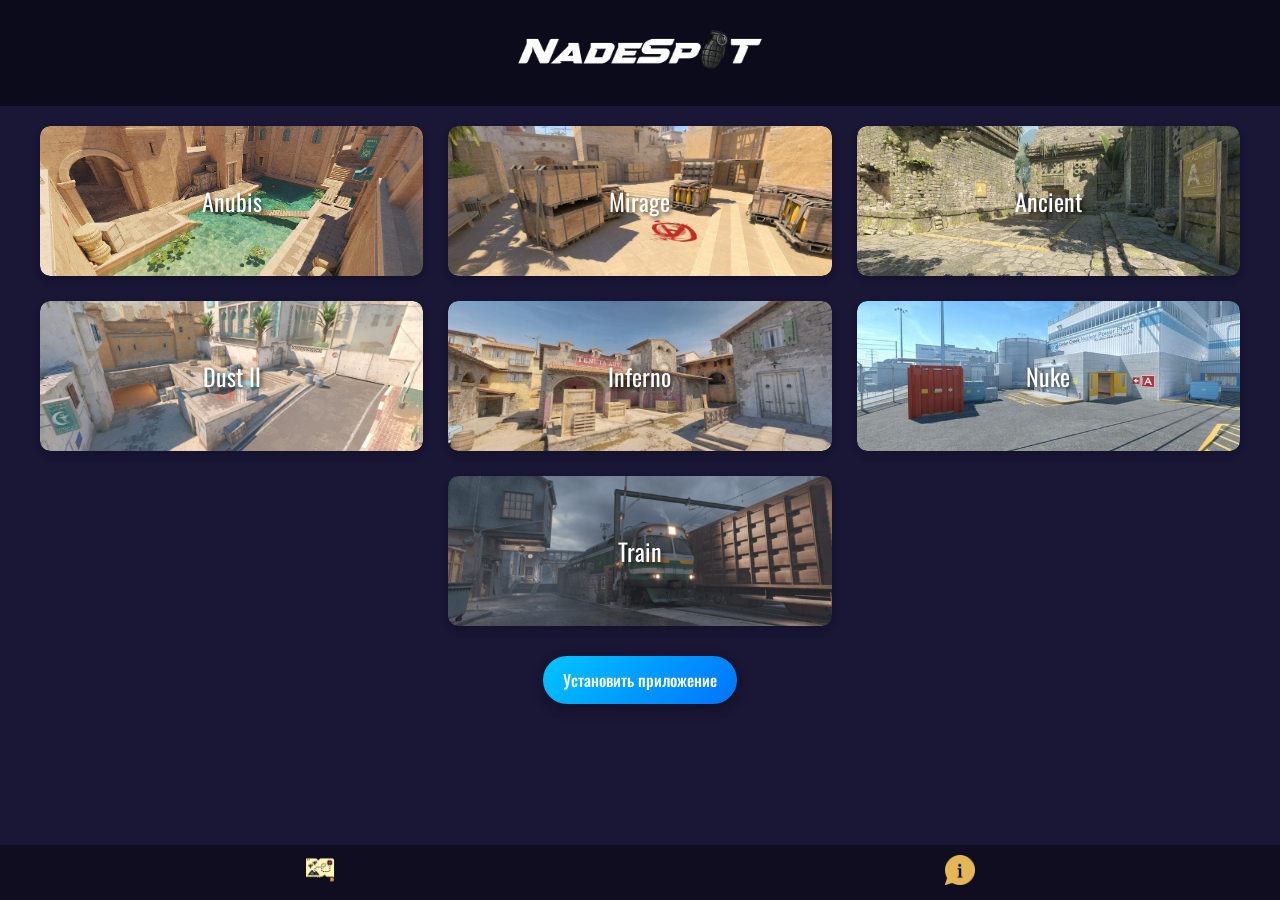
<file: index.html>
<!DOCTYPE html>
<html lang="ru">
  <head>
    <meta charset="UTF-8" />
    <meta name="viewport" content="width=device-width, initial-scale=1.0" />
    <title>NadeSpot</title>
    <link rel="icon" href="img/icons/icon-192x192.png" type="image/png">
    <link rel="preconnect" href="https://fonts.googleapis.com">
    <link rel="preconnect" href="https://fonts.gstatic.com" crossorigin>
    <link href="https://fonts.googleapis.com/css2?family=Oswald:wght@200..700&display=swap" rel="stylesheet">
    <link rel="stylesheet" href="style.css" />
    <link rel="manifest" href="/manifest.json">
  </head>

  <body>
    
    <header>
      <a class="logo">
        <img src="img\icons\nadespot.png" alt="NadeSpot Logo">
      </a>
    </header>

    <div class="container">
      <section id="active-maps" class="map-section">
        <div class="map-grid">
          <div class="map-card">
            <a href="anubis.html"
              ><img src="img/maps/anubis.jpg" alt="Anubis" />
              <h3>Anubis</h3></a>
          </div>
          <div class="map-card">
            <a href="mirage.html"
              ><img src="img/maps/mirage.jpg" alt="Mirage" />
              <h3>Mirage</h3></a>
          </div>
          <div class="map-card">
            <a href="ancient.html"
              ><img src="img/maps/ancient.jpg" alt="Ancient" />
              <h3>Ancient</h3></a>
          </div>
          <div class="map-card">
            <a href="dust2.html"
              ><img src="img/maps/dust2.jpg" alt="Dust II" />
              <h3>Dust II</h3></a>
          </div>
          <div class="map-card">
            <a href="inferno.html"
              ><img src="img/maps/inferno.jpg" alt="Inferno" />
              <h3>Inferno</h3></a>
          </div>
          <div class="map-card">
            <a href="nuke.html"
              ><img src="img/maps/nuke.jpeg" alt="Nuke" />
              <h3>Nuke</h3></a>
          </div>
          <div class="map-card">
            <a href="train.html"
              ><img src="img/maps/Train.png" alt="Train" />
              <h3>Train</h3></a>
          </div>
        </div>
      </section>
<div id="chat-modal" class="chat-modal">
  <div class="chat-overlay" onclick="toggleChat(false)"></div>
  <div class="chat-box">
    <button class="chat-close" onclick="toggleChat(false)">✕</button>
    <h2>Спроси Чичу-бомбоносца!</h2>
    <div id="chat-output" class="chat-output"></div>
    <div class="chat-input-row">
      <input type="text" id="user-input" placeholder="Задайте вопрос про CS 2…" />
      <button id="send-btn">Отправить</button>
    </div>
  </div>
</div>
<footer class="bottom-header">
  <a href="index.html" class="icon">
    <img src="img/icons/mapicon.png" alt="Карта"/>
  </a>
  <a class="icon" onclick="toggleChat(true)">
    <img src="img/icons/goodtoknow.png" alt="Полезно"/>
  </a>  
</footer>

<div id="installOverlay"></div>
<div id="installBanner">
  <button id="closeBanner">×</button>
  <p>А ты знал, что у нас есть приложение?<br>Установи его и стань на шаг ближе к PRO-игроку!</p>
  <div class="custom-install-btn" id="installAppBtnBanner">
    <span>Установить</span>
  </div>
</div>

<!-- Красивая кнопка внизу -->
<div class="button-wrapper">
  <div class="custom-install-btn" id="installAppBtnFooter">
    <span>Установить приложение</span>
  </div>
</div>



<script src="myscript.js"></script>
  </body>
</html>
</file>
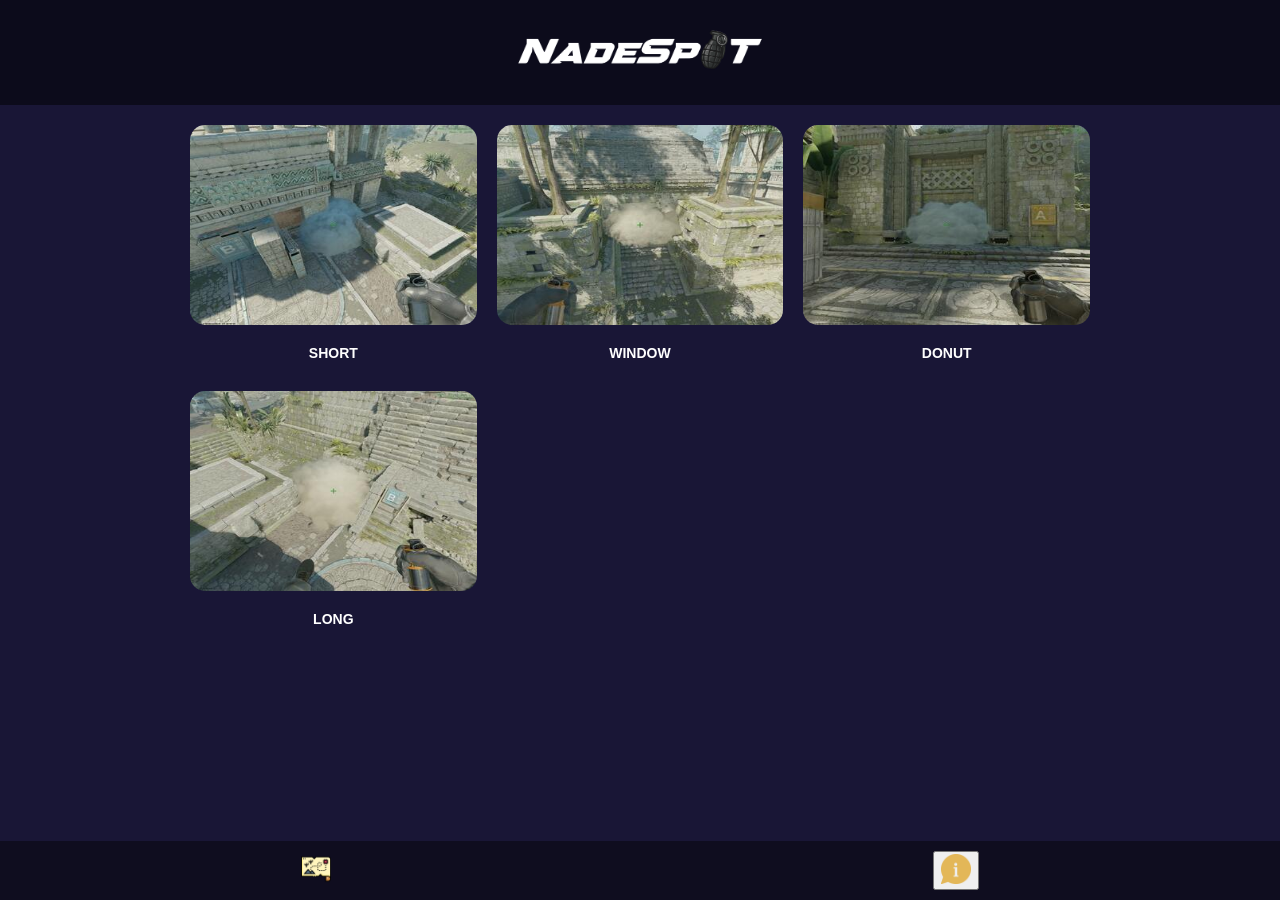
<file: ancient.html>
<!DOCTYPE html>
<html lang="ru">
<head>
    <meta charset="UTF-8">
    <meta name="viewport" content="width=device-width, initial-scale=1.0, maximum-scale=1.0, user-scalable=no">
    <title>Раскидки на карте Ancient | NadeSpot</title>
    <link rel="icon" href="img/icons/icon-192x192.png" type="image/png">
    <link rel="preconnect" href="https://fonts.googleapis.com">
    <link rel="preconnect" href="https://fonts.gstatic.com" crossorigin>
    <link href="https://fonts.googleapis.com/css2?family=Montserrat:ital,wght@0,100..900;1,100..900&display=swap" rel="stylesheet">
    <link rel="stylesheet" href="style.css" />
    <link rel="manifest" href="/manifest.json">
</head>
<body>
    <header>
        <a class="logo">
          <img src="img\icons\nadespot.png" alt="NadeSpot Logo">
        </a>
      </header>

        <div class="nade-grid">
            <div class="nade-card">
                <a href="ancient-smoke-short.html">
                    <img src="img/ancient/short.jpg" alt="Smoke на SHORT">
                </a>
                <h3 class="nade-title">SHORT</h3>
            </div>
        
            <div class="nade-card">
                <a href="ancient-smoke-window.html">
                    <img src="img/ancient/window.jpg" alt="Smoke на WINDOW">
                </a>
                <h3 class="nade-title">WINDOW</h3>
            </div>
        
            <div class="nade-card">
                <a href="ancient-smoke-DONUT.html">
                    <img src="img/ancient/donut.jpg" alt="Smoke на DONUT">
                </a>
                <h3 class="nade-title">DONUT</h3>
            </div>
        
            <div class="nade-card">
                <a href="ancient-smoke-long.html">
                    <img src="img/ancient/long.jpg" alt="Smoke на LONG">
                </a>
                <h3 class="nade-title">LONG</h3>
            </div>
    

    <div class="bottom-header">
        <a href="index.html" class="icon">
            <img src="img/icons/home.png" alt="Главная">
        </a>
        <button class="icon" onclick="toggleChat(true)">
            <img src="img/icons/goodtoknow.png" alt="Полезно"/>
        </button>
    </div>

    <script src="myscript.js"></script>
</body>
</html>
</file>
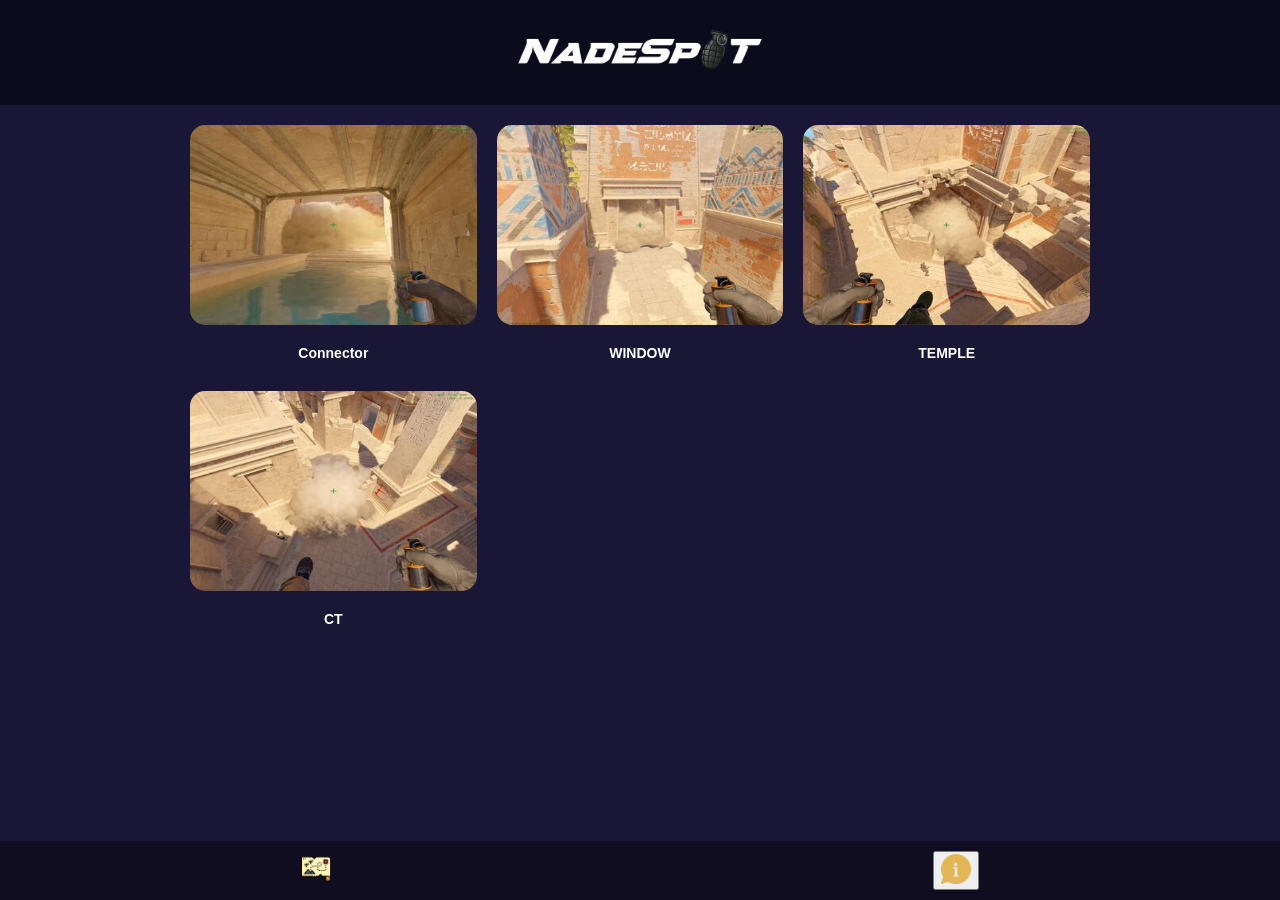
<file: anubis.html>
<!DOCTYPE html>
<html lang="ru">
<head>
    <meta charset="UTF-8">
    <meta name="viewport" content="width=device-width, initial-scale=1.0, maximum-scale=1.0, user-scalable=no">
    <title>Раскидки на карте Anubis | NadeSpot</title>
    <link rel="icon" href="img/icons/icon-192x192.png" type="image/png">
    <link rel="preconnect" href="https://fonts.googleapis.com">
    <link rel="preconnect" href="https://fonts.gstatic.com" crossorigin>
    <link href="https://fonts.googleapis.com/css2?family=Montserrat:ital,wght@0,100..900;1,100..900&display=swap" rel="stylesheet">
    <link rel="stylesheet" href="style.css" />
    <link rel="manifest" href="/manifest.json">
</head>
<body>
    <header>
        <a class="logo">
          <img src="img\icons\nadespot.png" alt="NadeSpot Logo">
        </a>
      </header>
        <div class="nade-grid">
            <div class="nade-card">
                <a href="anubis-smoke-connector.html">
                    <img src="img/anubis/connector.jpg" alt="Smoke на Connector">
                </a>
                <h3 class="nade-title">Connector</h3>
            </div>
            <div class="nade-card">
                <a href="anubis-smoke-window.html">
                    <img src="img/anubis/window.jpg" alt="Smoke на WINDOW">
                </a>
                <h3 class="nade-title">WINDOW</h3>
            </div>
            <div class="nade-card">
                <a href="anubis-smoke-temple.html">
                    <img src="img/anubis/temple.jpg" alt="Smoke на TEMPLE">
                </a>
                <h3 class="nade-title">TEMPLE</h3>
            </div>
            <div class="nade-card">
                <a href="anubis-smoke-ct.html">
                    <img src="img/anubis/ct.jpg" alt="Smoke на CT">
                </a>
                <h3 class="nade-title">CT</h3>
            </div>
    <div class="bottom-header">
        <a href="index.html" class="icon">
            <img src="img/icons/home.png" alt="Главная">
        </a>
        <button class="icon" onclick="toggleChat(true)">
            <img src="img/icons/goodtoknow.png" alt="Полезно"/>
        </button>
    </div>

    <script src="myscript.js"></script>
</body>
</html>
</file>
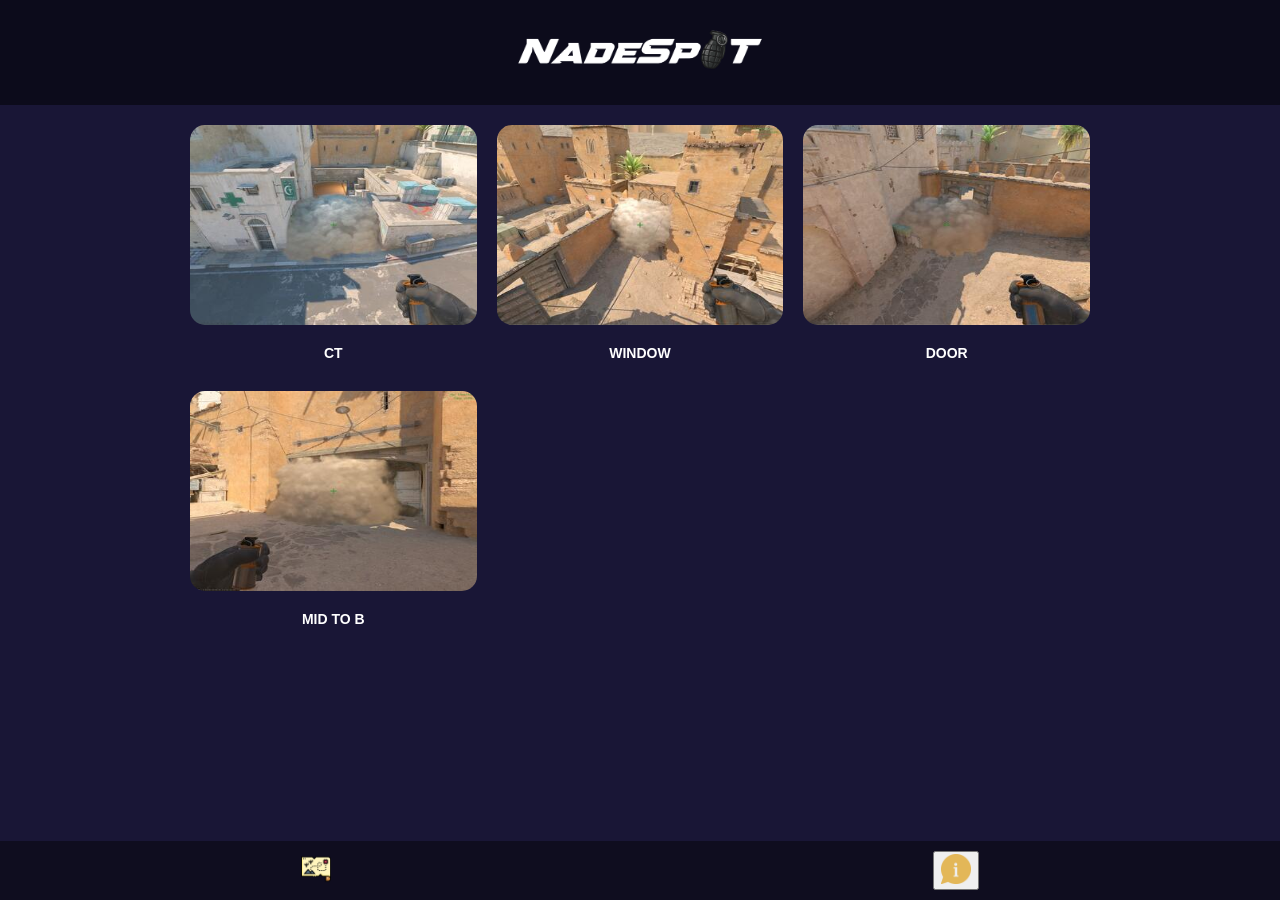
<file: dust2.html>
<!DOCTYPE html>
<html lang="ru">
<head>
    <meta charset="UTF-8">
    <meta name="viewport" content="width=device-width, initial-scale=1.0, maximum-scale=1.0, user-scalable=no">
    <title>Раскидки на карте Dust II | NadeSpot</title>
    <link rel="icon" href="img/icons/icon-192x192.png" type="image/png">
    <link rel="preconnect" href="https://fonts.googleapis.com">
    <link rel="preconnect" href="https://fonts.gstatic.com" crossorigin>
    <link href="https://fonts.googleapis.com/css2?family=Montserrat:ital,wght@0,100..900;1,100..900&display=swap" rel="stylesheet">
    <link rel="stylesheet" href="style.css" />
    <link rel="manifest" href="/manifest.json">
</head>
<body>
    <header>
        <a class="logo">
          <img src="img\icons\nadespot.png" alt="NadeSpot Logo">
        </a>
      </header>
        <div class="nade-grid">
            <div class="nade-card">
                <a href="dust2-smoke-ct.html">
                    <img src="img/dust2/ct.jpg" alt="Smoke на CT">
                </a>
                <h3 class="nade-title">CT</h3>
            </div>
            <div class="nade-card">
                <a href="dust2-smoke-window.html">
                    <img src="img/dust2/window.jpg" alt="Smoke на WINDOW">
                </a>
                <h3 class="nade-title">WINDOW</h3>
            </div>
            <div class="nade-card">
                <a href="dust2-smoke-door.html">
                    <img src="img/dust2/door.jpg" alt="Smoke на DOOR">
                </a>
                <h3 class="nade-title">DOOR</h3>
            </div>
            <div class="nade-card">
                <a href="dust2-smoke-midtob.html">
                    <img src="img/dust2/midtob.jpg" alt="Smoke на MIDTOB">
                </a>
                <h3 class="nade-title">MID TO B</h3>
            </div>
    <div class="bottom-header">
        <a href="index.html" class="icon">
            <img src="img/icons/home.png" alt="Главная">
        </a>
        <button class="icon" onclick="toggleChat(true)">
            <img src="img/icons/goodtoknow.png" alt="Полезно"/>
        </button>
    </div>

    <script src="myscript.js"></script>
</body>
</html>
</file>
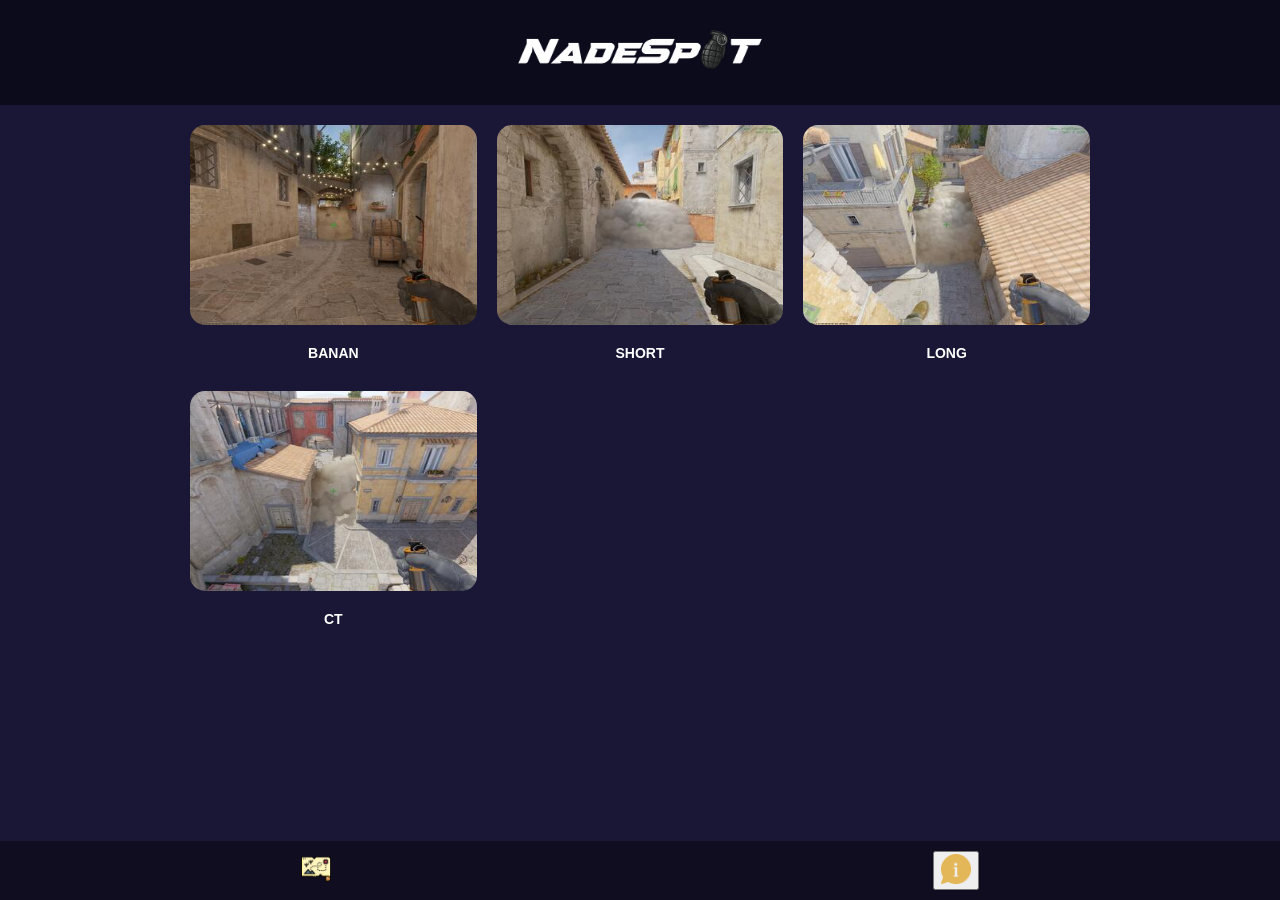
<file: inferno.html>
<!DOCTYPE html>
<html lang="ru">
<head>
    <meta charset="UTF-8">
    <meta name="viewport" content="width=device-width, initial-scale=1.0, maximum-scale=1.0, user-scalable=no">
    <title>Раскидки на карте Inferno | NadeSpot</title>
    <link rel="icon" href="img/icons/icon-192x192.png" type="image/png">
    <link rel="preconnect" href="https://fonts.googleapis.com">
    <link rel="preconnect" href="https://fonts.gstatic.com" crossorigin>
    <link href="https://fonts.googleapis.com/css2?family=Montserrat:ital,wght@0,100..900;1,100..900&display=swap" rel="stylesheet">
    <link rel="stylesheet" href="style.css" />
    <link rel="manifest" href="/manifest.json">
</head>
<body>
    <header>
        <a class="logo">
          <img src="img\icons\nadespot.png" alt="NadeSpot Logo">
        </a>
      </header>

        <div class="nade-grid">
            <div class="nade-card">
                <a href="inferno-smoke-banan.html">
                    <img src="img/inferno/banan.jpg" alt="Smoke на BANANA">
                </a>
                <h3 class="nade-title">BANAN</h3>
            </div>

            <div class="nade-card">
                <a href="inferno-smoke-short.html">
                    <img src="img/inferno/short.jpg" alt="Smoke на SHORT">
                </a>
                <h3 class="nade-title">SHORT</h3>
            </div>

            <div class="nade-card">
                <a href="inferno-smoke-long.html">
                    <img src="img/inferno/long.jpg" alt="Smoke на LONG">
                </a>
                <h3 class="nade-title">LONG</h3>
            </div>

            <div class="nade-card">
                <a href="inferno-smoke-ct.html">
                    <img src="img/inferno/ct.jpg" alt="Smoke на CT">
                </a>
                <h3 class="nade-title">CT</h3>
            </div>

    <div class="bottom-header">
        <a href="index.html" class="icon">
            <img src="img/icons/home.png" alt="Главная">
        </a>
        <button class="icon" onclick="toggleChat(true)">
            <img src="img/icons/goodtoknow.png" alt="Полезно"/>
        </button>
    </div>

    <script src="myscript.js"></script>

</body>
</html>
</file>
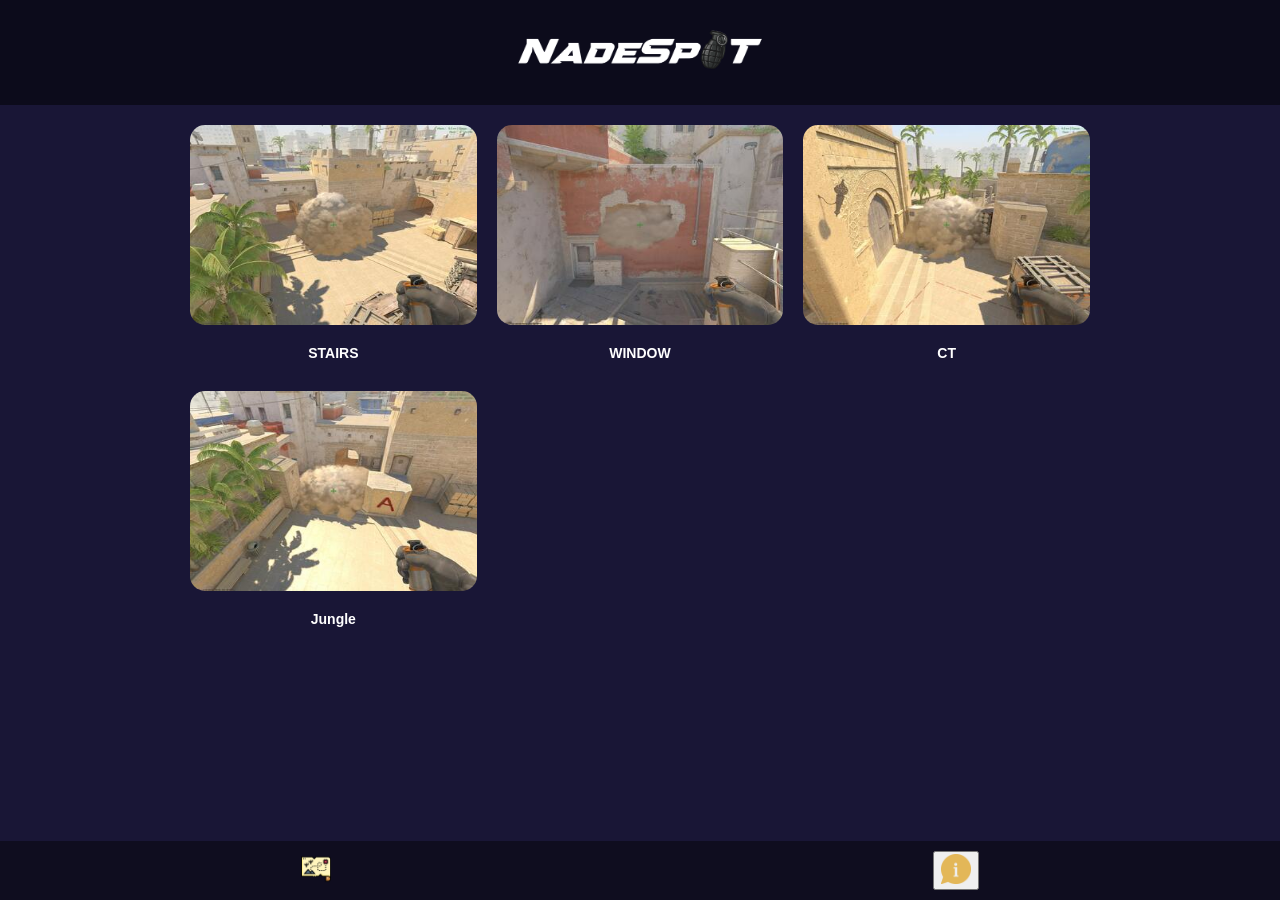
<file: mirage.html>
<!DOCTYPE html>
<html lang="ru">
  <head>
    <meta charset="UTF-8" />
    <meta name="viewport" content="width=device-width, initial-scale=1.0, maximum-scale=1.0, user-scalable=no">
    <title>Раскидки на карте Mirage | NadeSpot</title>
    <link rel="icon" href="img/icons/icon-192x192.png" type="image/png">
    <link rel="preconnect" href="https://fonts.googleapis.com">
    <link rel="preconnect" href="https://fonts.gstatic.com" crossorigin>
    <link href="https://fonts.googleapis.com/css2?family=Racing+Sans+One&display=swap" rel="stylesheet">
    <link rel="stylesheet" href="style.css" />
    <link rel="manifest" href="/manifest.json">
  </head>
  <body>

    <header>
        <a class="logo">
          <img src="img\icons\nadespot.png" alt="NadeSpot Logo">
        </a>
      </header>

    <div class="nade-grid">
        <div class="nade-card">
            <a href="mirage-smoke-stairs.html">
                <img src="img/mirage/smoke-stairs.jpg" alt="Smoke на STAIRS">
            </a>
            <h3 class="nade-title">STAIRS</h3>
        </div>
    
        <div class="nade-card">
            <a href="mirage-smoke-window.html">
                <img src="img/mirage/smoke-window.jpg" alt="Smoke на WINDOW">
            </a>
            <h3 class="nade-title">WINDOW</h3>
        </div>
    
        <div class="nade-card">
            <a href="mirage-smoke-ct.html">
                <img src="img/mirage/smoke-ct.jpg" alt="Smoke на CT">
            </a>
            <h3 class="nade-title">CT</h3>
        </div>
    
        <div class="nade-card">
            <a href="mirage-smoke-jungle.html">
                <img src="img/mirage/smoke-jungle.jpg" alt="Smoke на Jungle">
            </a>
            <h3 class="nade-title">Jungle</h3>
        </div>
    </div>

    <div class="bottom-header">
        <a href="index.html" class="icon">
            <img src="img/icons/home.png" alt="Главная">
        </a>
        <button class="icon" onclick="toggleChat(true)">
            <img src="img/icons/goodtoknow.png" alt="Полезно"/>
        </button>
    </div>

    <script src="myscript.js"></script>
</body>
</html>
</file>
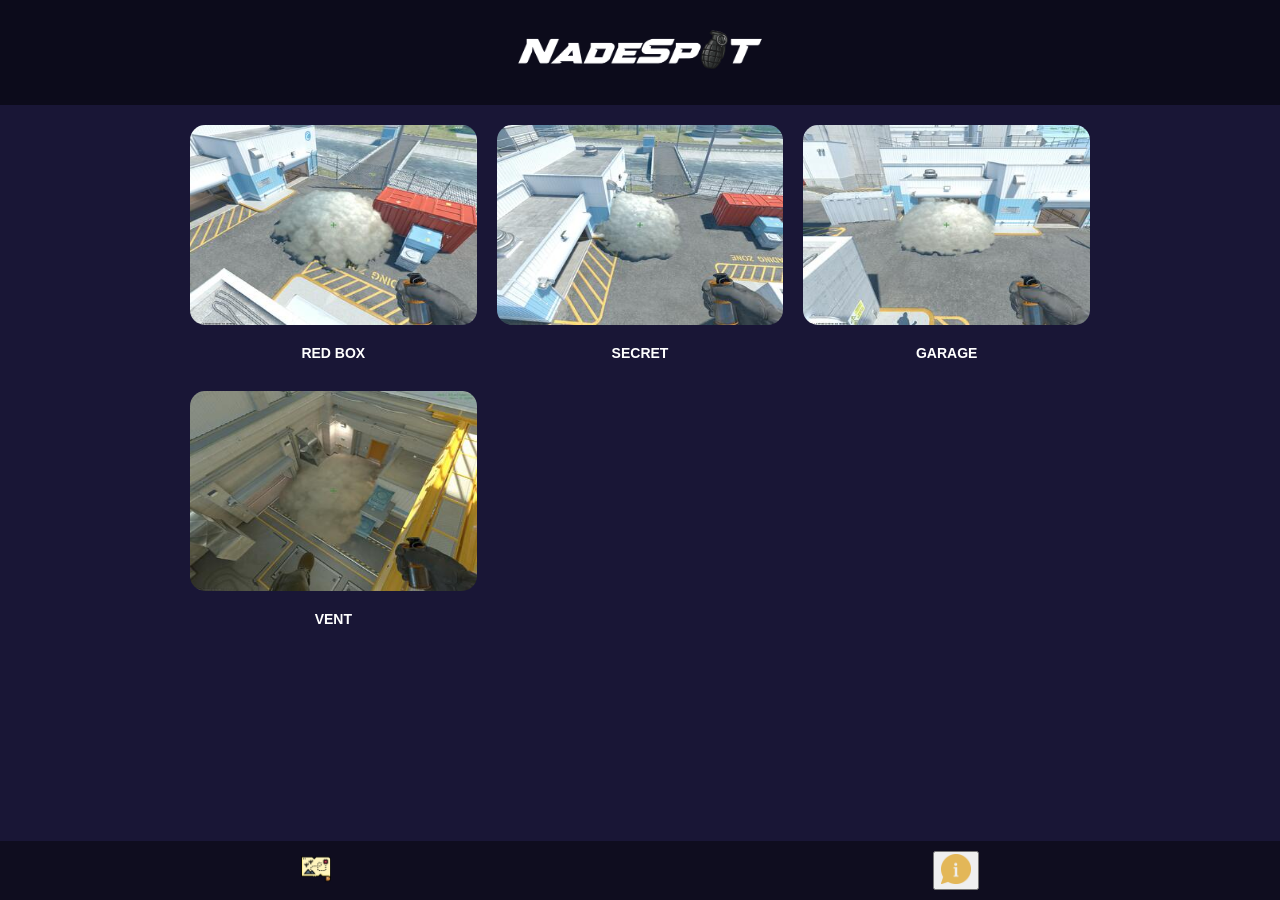
<file: nuke.html>
<!DOCTYPE html>
<html lang="ru">
<head>
    <meta charset="UTF-8">
    <meta name="viewport" content="width=device-width, initial-scale=1.0, maximum-scale=1.0, user-scalable=no">
    <title>Раскидки на карте Nuke | NadeSpot</title>
    <link rel="preconnect" href="https://fonts.googleapis.com">
    <link rel="icon" href="img/icons/icon-192x192.png" type="image/png">
    <link rel="preconnect" href="https://fonts.gstatic.com" crossorigin>
    <link href="https://fonts.googleapis.com/css2?family=Montserrat:ital,wght@0,100..900;1,100..900&display=swap" rel="stylesheet">
    <link rel="stylesheet" href="style.css" />
    <link rel="manifest" href="/manifest.json">
</head>
<body>
    <header>
        <a class="logo">
          <img src="img\icons\nadespot.png" alt="NadeSpot Logo">
        </a>
      </header>

        <div class="nade-grid">

            <div class="nade-card">
                <a href="nuke-smoke-redbox.html">
                    <img src="img/nuke/redbox.jpg" alt="Smoke на redbox">
                </a>
                <h3 class="nade-title">RED BOX</h3>
            </div>

            <div class="nade-card">
                <a href="nuke-smoke-secret.html">
                    <img src="img/nuke/secret.jpg" alt="Smoke на secret">
                </a>
                <h3 class="nade-title">SECRET</h3>
            </div>
        
            <div class="nade-card">
                <a href="nuke-smoke-garage.html">
                    <img src="img/nuke/garage.jpg" alt="Smoke на GARAGE">
                </a>
                <h3 class="nade-title">GARAGE</h3>
            </div>
        
            <div class="nade-card">
                <a href="nuke-smoke-vent.html">
                    <img src="img/nuke/vent.jpg" alt="Smoke на VENT">
                </a>
                <h3 class="nade-title">VENT</h3>
            </div>
        </div>
    
    <div class="bottom-header">
        <a href="index.html" class="icon">
            <img src="img/icons/home.png" alt="Главная">
        </a>
        <button class="icon" onclick="toggleChat(true)">
            <img src="img/icons/goodtoknow.png" alt="Полезно"/>
        </button>
    </div>

    <script src="myscript.js"></script>
</body>
</html>
</file>
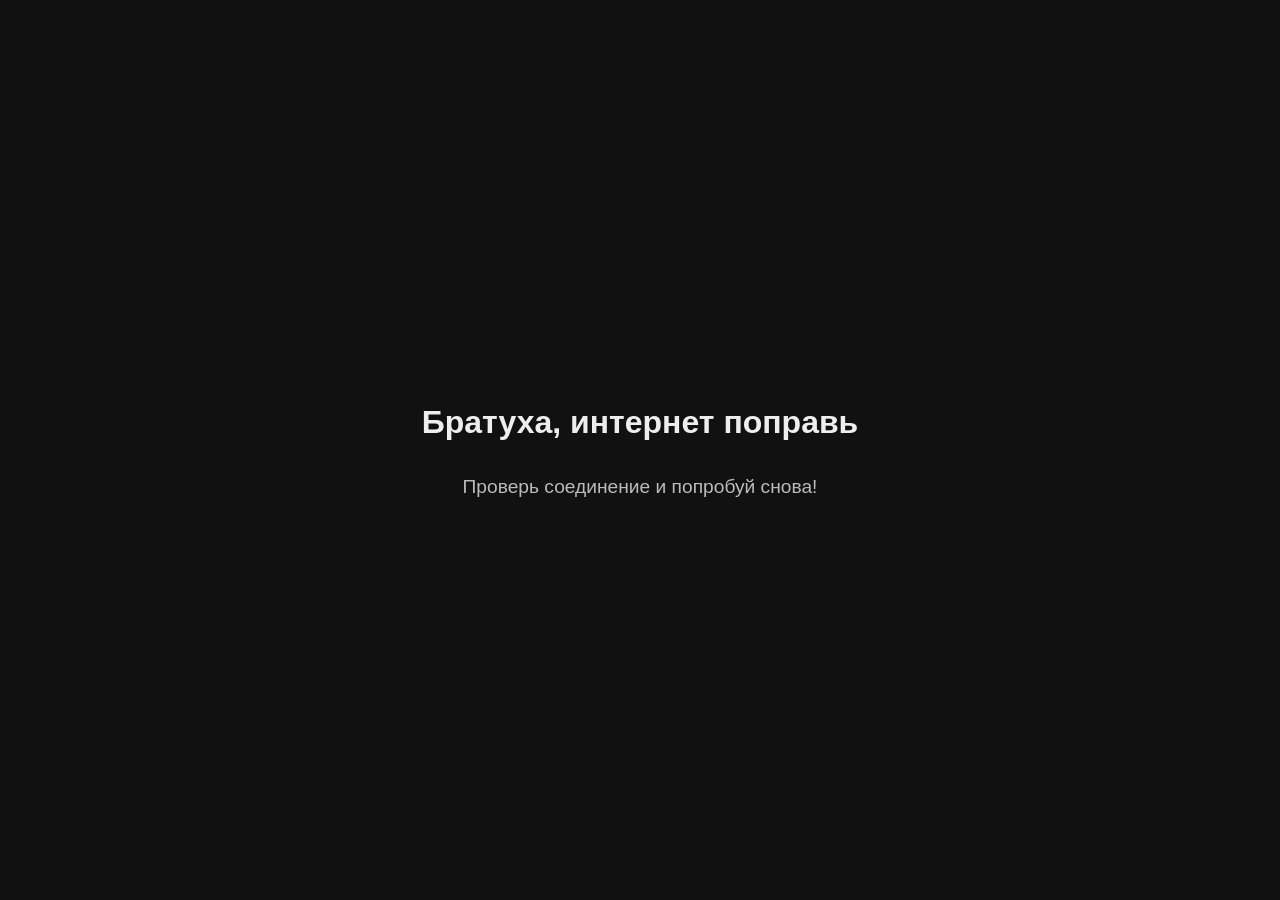
<file: offline.html>
<!DOCTYPE html>
<html lang="ru">
<head>
  <meta charset="UTF-8">
  <meta name="viewport" content="width=device-width, initial-scale=1.0, maximum-scale=1.0, user-scalable=no">
  <title>Нет подключения</title>
  <style>
    body {
      font-family: Arial, sans-serif;
      background-color: #111;
      color: #eee;
      display: flex;
      flex-direction: column;
      justify-content: center;
      align-items: center;
      height: 100vh;
      margin: 0;
      text-align: center;
    }
    h1 {
      font-size: 2rem;
      margin-bottom: 1rem;
    }
    p {
      font-size: 1.2rem;
      color: #bbb;
    }
  </style>
</head>
<body>
  <h1>Братуха, интернет поправь</h1>
  <p>Проверь соединение и попробуй снова!</p>
</body>
</html>
</file>
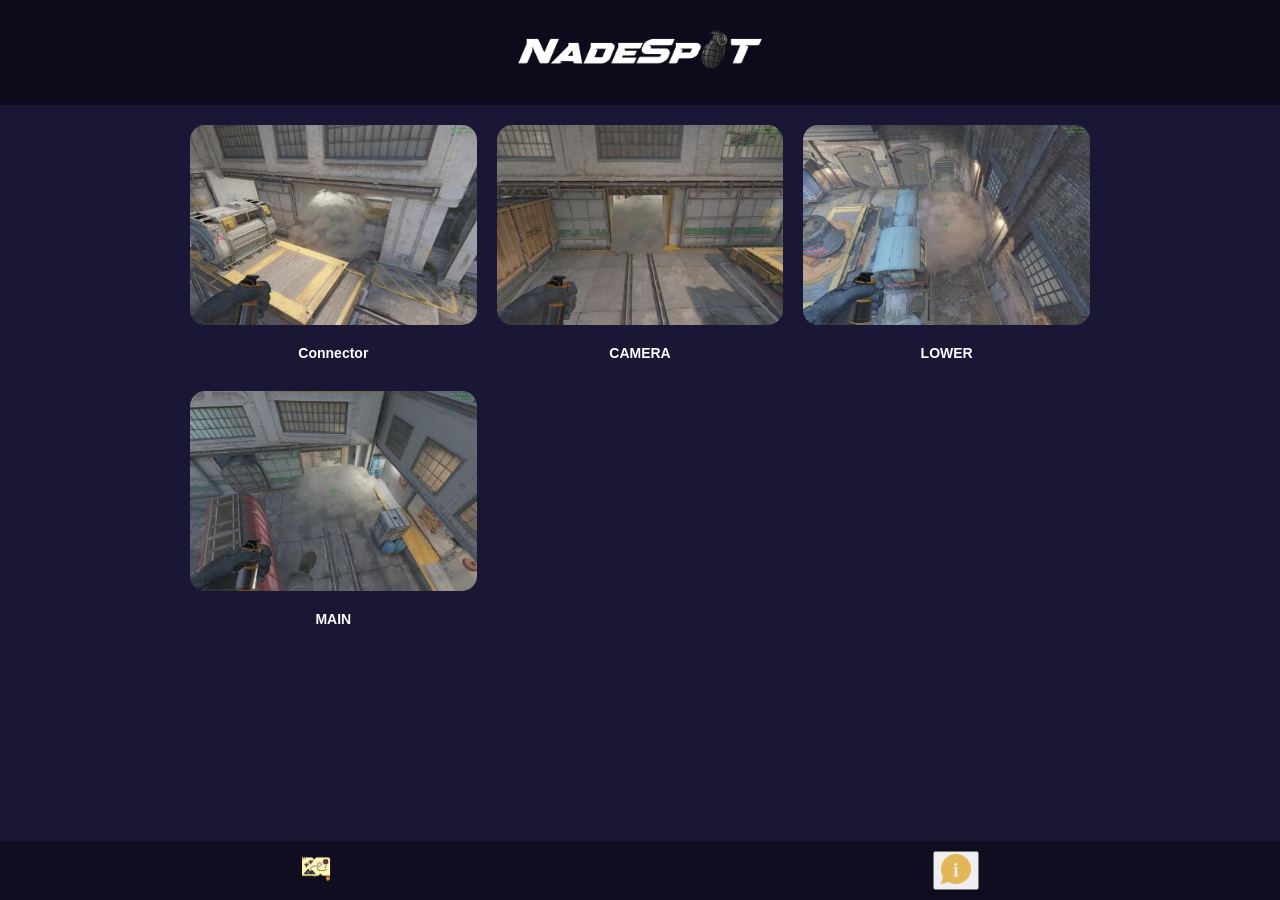
<file: train.html>
<!DOCTYPE html>
<html lang="ru">
<head>
    <meta charset="UTF-8">
    <meta name="viewport" content="width=device-width, initial-scale=1.0, maximum-scale=1.0, user-scalable=no">
    <title>Раскидки на карте TRAIN | NadeSpot</title>
    <link rel="icon" href="img/icons/icon-192x192.png" type="image/png">
    <link rel="preconnect" href="https://fonts.googleapis.com">
    <link rel="preconnect" href="https://fonts.gstatic.com" crossorigin>
    <link href="https://fonts.googleapis.com/css2?family=Montserrat:ital,wght@0,100..900;1,100..900&display=swap" rel="stylesheet">
    <link rel="stylesheet" href="style.css" />
    <link rel="manifest" href="/manifest.json">
</head>
<body>
    <header>
        <a class="logo">
          <img src="img\icons\nadespot.png" alt="NadeSpot Logo">
        </a>
      </header>

        <div class="nade-grid">
            <div class="nade-card">
                <a href="train-smoke-connector.html">
                    <img src="img/train/connector.jpg" alt="Smoke на Connector">
                </a>
                <h3 class="nade-title">Connector</h3>
            </div>
        
            <div class="nade-card">
                <a href="train-smoke-camera.html">
                    <img src="img/train/camera.jpg" alt="Smoke на CAMERA">
                </a>
                <h3 class="nade-title">CAMERA</h3>
            </div>
            <div class="nade-card">
                <a href="train-smoke-lower.html">
                    <img src="img/train/lower.jpg" alt="Smoke на LOWER">
                </a>
                <h3 class="nade-title">LOWER</h3>
            </div>
            <div class="nade-card">
                <a href="train-smoke-main.html">
                    <img src="img/train/main.jpg" alt="Smoke на MAIN">
                </a>
                <h3 class="nade-title">MAIN</h3>
            </div>
    <div class="bottom-header">
        <a href="index.html" class="icon">
            <img src="img/icons/home.png" alt="Главная">
        </a>
        <button class="icon" onclick="toggleChat(true)">
            <img src="img/icons/goodtoknow.png" alt="Полезно"/>
        </button>
    </div>

    <script src="myscript.js"></script>
</body>
</html>
</file>
<file: style.css>
/* Основные стили */
body {
  font-family: "Oswald", sans-serif;
  font-weight: 300;
  background: #191636;
  color: white;
  margin: 0;
  padding: 0;
  transition: background-color 0.3s ease;
  overflow-x: hidden;
}

header {
  display: flex;
  justify-content: center;
  align-items: center;
  padding: 20px;
  background: rgba(0, 0, 0, 0.5);
}

.logo img {
  max-width: 250px;
  height: auto;
}

/* Контейнер и карта */
.container {
  padding: 20px 20px 80px;
}

.map-section {
  margin-bottom: 30px;
}

.map-section h2 {
  color: #ffa500;
}

.map-grid {
  display: grid;
  grid-template-columns: repeat(auto-fit, minmax(200px, 1fr));
  gap: 15px;
}

.map-card {
  position: relative;
  overflow: hidden;
  text-align: center;
  border-radius: 10px;
  height: 150px;
  box-shadow: 0 4px 8px rgba(0, 0, 0, 0.2);
  transition: transform 0.3s ease;
}

.map-card a {
  display: block;
  height: 100%;
  color: white;
  text-decoration: none;
}

.map-card img {
  width: 100%;
  height: 100%;
  object-fit: cover;
  border-radius: 10px;
}

.map-card h3 {
  position: absolute;
  top: 50%;
  left: 50%;
  transform: translate(-50%, -50%);
  margin: 0;
  font-size: 24px;
  font-weight: 400;
  text-shadow: 2px 2px 4px rgba(0, 0, 0, 0.7);
}

/* Карта на больших экранах */
@media (min-width: 1024px) {
  .map-grid {
    grid-template-columns: repeat(3, 1fr);
    max-width: 1200px;
    margin: 0 auto;
    gap: 25px;
  }
  .map-card:nth-child(7) {
    grid-column: 2 / 3;
  }
}

/* Нижняя шапка */
.bottom-header {
  position: fixed;
  bottom: 0;
  left: 0;
  width: 100%;
  background: #0f0d1f;
  display: flex;
  justify-content: space-around;
  align-items: center;
  padding: 10px 0;
  z-index: 1000;
}

.bottom-header .icon img {
  width: 30px;
  height: 30px;
}

/* Грид карточек */
.nade-grid {
  display: grid;
  grid-template-columns: repeat(2, 1fr);
  gap: 20px;
  padding: 20px;
}

.nade-card {
  overflow: hidden;
  border-radius: 10px;
  transition: transform 0.4s ease, box-shadow 0.4s ease;
}

.nade-card:hover {
  transform: scale(1.03);
  box-shadow: 0 10px 20px rgba(0, 0, 0, 0.5);
}

.nade-card a {
  display: block;
  color: white;
  text-decoration: none;
  overflow: hidden;
  border-radius: 10px;
}

.nade-card img {
  width: 100%;
  height: auto;
  display: block;
}

.nade-card h2,
.nade-card h3 {
  margin: 10px 0 0;
  text-align: center;
}

.nade-card h2 {
  font-size: 20px;
  font-weight: 400;
}

.nade-card h3 {
  padding: 10px 0;
  font-size: 16px;
}

/* Адаптация для ПК */
@media (min-width: 768px) {
  .nade-grid {
    grid-template-columns: repeat(3, 1fr);
    max-width: 900px;
    margin: 0 auto;
  }
  .nade-card img {
    height: 200px;
  }
  .nade-card a {
    border-radius: 15px;
  }
  .nade-card h2 {
    font-size: 18px;
  }
  .nade-card h3 {
    font-size: 14px;
  }
}

/* PWA баннер */
#installBanner,
#installOverlay {
  position: fixed;
  top: 50%;
  left: 50%;
  transform: translate(-50%, -50%);
  background: rgba(34, 34, 34, 0.95);
  color: white;
  padding: 44px;
  border-radius: 16px;
  box-shadow: 0 6px 18px rgba(0, 0, 0, 0.4);
  text-align: center;
  z-index: 9999;
  opacity: 0;
  pointer-events: none;
  transition: opacity 0.5s ease;
  width: 65%;
  max-width: 400px;
}

#installBanner.show,
#installOverlay.show {
  opacity: 1;
  pointer-events: auto;
}

#installBanner p {
  margin: 0 0 20px;
  font-size: 18px;
}

#installAppBtn {
  padding: 10px 16px;
  background: #4CAF50;
  color: white;
  border: none;
  border-radius: 8px;
  font-size: 16px;
  cursor: pointer;
}

#closeBanner {
  position: absolute;
  top: 8px;
  right: 12px;
  background: none;
  border: none;
  color: white;
  font-size: 20px;
  cursor: pointer;
}

@keyframes fadeIn {
  from { opacity: 0; transform: translate(-50%, -60%); }
  to { opacity: 1; transform: translate(-50%, -50%); }
}

body.noscroll {
  overflow: hidden;
}

/* Кнопка установки */
.custom-install-btn {
  display: inline-flex;
  align-items: center;
  justify-content: center;
  gap: 10px;
  background: linear-gradient(135deg, #00c6ff, #0072ff);
  color: white;
  padding: 12px 20px;
  font-size: 16px;
  font-weight: 500;
  border-radius: 30px;
  border: none;
  cursor: pointer;
  box-shadow: 0 4px 14px rgba(0, 0, 0, 0.3);
  transition: transform 0.3s ease, box-shadow 0.3s ease;
}

.custom-install-btn:hover {
  transform: translateY(-2px);
  box-shadow: 0 6px 20px rgba(0, 0, 0, 0.4);
}

.custom-install-btn img {
  width: 20px;
  height: 20px;
}

.button-wrapper {
  text-align: center;
  margin-top: 20px;
}

/* Стили для чат-бота */
.chat-modal {
  display: none;
  position: fixed;
  inset: 0;
  z-index: 2000;
}

.chat-overlay {
  position: absolute;
  inset: 0;
  background: rgba(0, 0, 0, 0.6);
}

.chat-box {
  position: relative;
  width: 90%;
  max-width: 400px;
  height: 500px;
  margin: 5% auto;
  background: #1b183a;
  border-radius: 10px;
  padding: 15px;
  box-shadow: 0 0 15px rgba(0, 0, 0, 0.5);
  display: flex;
  flex-direction: column;
}

.chat-close {
  position: absolute;
  top: 8px;
  right: 8px;
  background: none;
  border: none;
  color: white;
  font-size: 20px;
  cursor: pointer;
}

.chat-box h2 {
  color: #ffa500;
  text-align: center;
  margin-bottom: 10px;
}

.chat-output {
  flex: 1;
  background-image: url('cover.jpg');
  background-size: cover;
  background-position: center;
  background-repeat: no-repeat;
  padding: 10px;
  border-radius: 5px;
  overflow-y: auto;
  font-size: 14px;
  color: white;
}

.chat-input-row {
  display: flex;
  margin-top: 10px;
}

.chat-input-row input {
  flex: 1;
  padding: 8px;
  border: none;
  border-radius: 5px 0 0 5px;
  font-size: 14px;
}

.chat-input-row button {
  padding: 8px 12px;
  border: none;
  border-radius: 0 5px 5px 0;
  background: #007bff;
  color: white;
  cursor: pointer;
  font-size: 14px;
  transition: background 0.3s ease;
}

.chat-input-row button:hover {
  background: #0056b3;
}

/* Сообщения */
.message {
  display: flex;
  align-items: flex-start;
  margin: 10px 0;
}

.message-icon {
  width: 30px;
  height: 30px;
  margin-right: 10px;
}

.message-text {
  background-color: #000000;
  padding: 10px;
  border-radius: 10px;
  max-width: 50%;
}

.user-message .message-text {
  background-color: #ffad01;
}

.bot-message .message-text {
  background-color: #163681;
}
</file>
